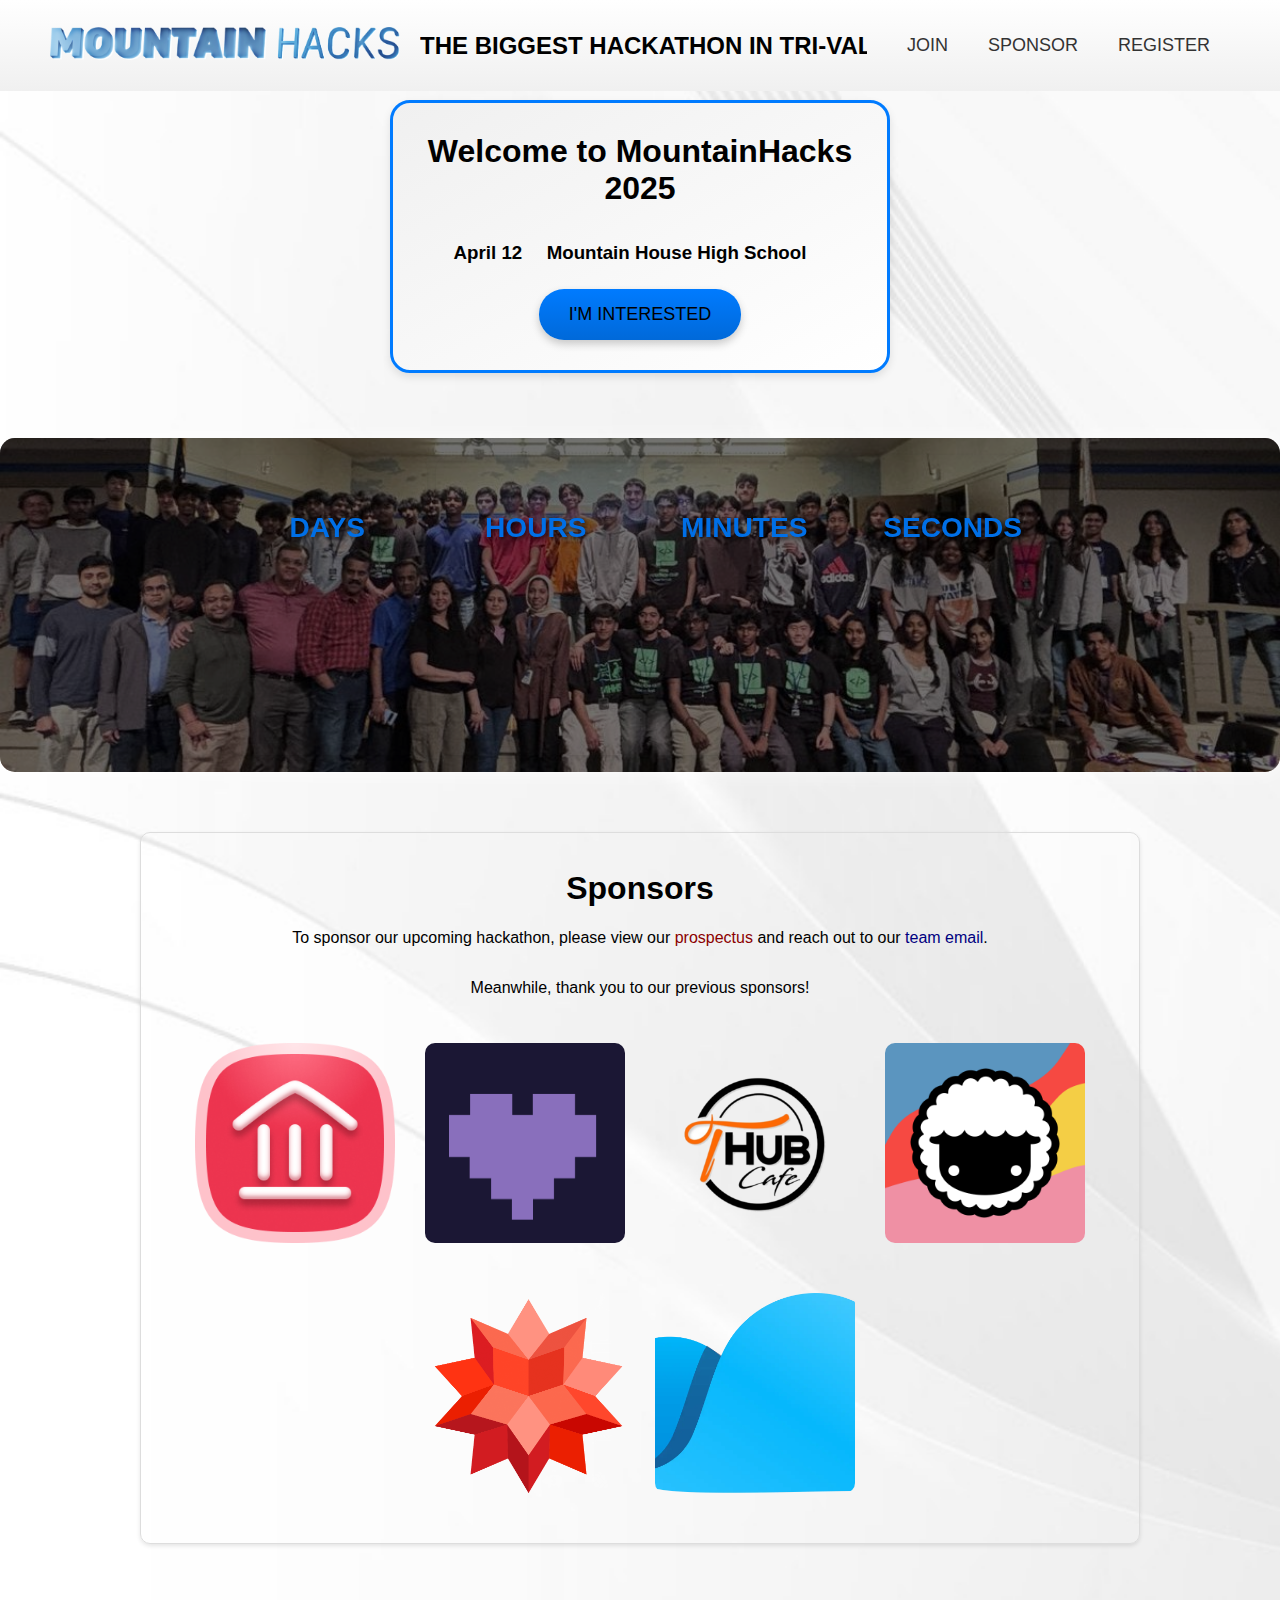
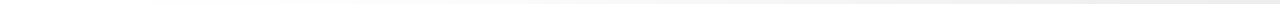
<file: index.html>
<!DOCTYPE html>
<html>
<head>
    <link rel="stylesheet" href="style.css">
</head>
<body>
    <header class="header">
        <a>
            <img src="mtlogo.png" alt="Logo" class="logo">
        </a>
        <a class="sliding-container">
            <h2 class="repeatHoriz">THE BIGGEST HACKATHON IN TRI-VALLEY</h2>
        </a>
        <nav class="navView">
            <a href="https://mountainhacks2024.slack.com/join/shared_invite/zt-2cocjnjfn-b5Tl7r2W8luT~kFy6S1S5w#/shared-invite/email" target="_blank">JOIN</a>
            <a href="#sponsor">SPONSOR</a>
            <a href="https://docs.google.com/forms/d/e/1FAIpQLScm-5Y7zkquUhMrC3pmmxAkHdEomP7OEu02g_9cfk1_ybXVbg/closedform?pli=1" target="_blank">REGISTER</a>
        </nav>
    </header>

    <div class="main">
        <h1>Welcome to MountainHacks 2025</h1>
        <h3><a href="https://calendar.google.com/calendar/u/0/r/day/2025/4/12?pli=1" target="_blank">April 12</a></h3>
        <h3><a href="https://mhhs.lammersvilleschooldistrict.net/" target="_blank">Mountain House High School</a></h3>
        <button class="intButton" style="font-family: 'Lucida Sans', 'Lucida Sans Regular', 'Lucida Grande', 'Lucida Sans Unicode', Geneva, Verdana, sans-serif;"><a href="https://mountainhacks2024.slack.com/join/shared_invite/zt-2cocjnjfn-b5Tl7r2W8luT~kFy6S1S5w#/shared-invite/email" target="_blank">I'M INTERESTED</a></button>
    </div>
    <div class="countdown-container">
        <div class="days">
            <h1 id="d"></h1>
            <h3>DAYS</h3>
        </div>
        <div class="hours">
            <h1 id="h"></h1>
            <h3>HOURS</h3>
        </div>
        <div class="minutes">
            <h1 id="m"></h1>
            <h3>MINUTES</h3>
        </div>
        <div class="seconds">
            <h1 id="s"></h1>
            <h3>SECONDS</h3>
        </div>
    </div>
    <div class="sponsor-container" id="sponsor">
        <h1>Sponsors</h1>
        <p>To sponsor our upcoming hackathon, please view our <a href="https://drive.google.com/file/d/13i0Nv0Rg30oUaSHZEksOGxRJddR8vnUR/view?usp=sharing" target="_blank"><span style="color: darkred">prospectus</span></a> and reach out to our <a href="https://mail.google.com/mail/?view=cm&fs=1&to=hackathonclubmhhs@lammersvilleusd.net&su=Sponsorship%20Inquiry" target="_blank"><span style="color: navy;">team email</span></a>.</p>
        <p>Meanwhile, thank you to our previous sponsors!</p>
        <div class="prev-sponsors">
            <a href="https://hackclub.com/" target="_blank"><img src=".png"></a>
            <a href="https://codeforcause.org/" target="_blank"><img src="og-image.png"></a>
            <a href="https://thubcafe.com/" target="_blank"><img src="thub.png"></a>
            <a href="https://www.taskade.com/" target="_blank"><img src="taskade.png"></a>
            <a href="https://www.wolfram.com/" target="_blank"><img src="wolfram.png"></a>
            <a href="https://www.echo3d.com/" target="_blank"><img src="echo.png"></a>
        </div>
    </div>
    <script src="count.js"></script>
    <script src="sponsors.js"></script> 
</body>
</html>
</file>
<file: style.css>
* {
    margin: 0;
    padding: 0;
    box-sizing: border-box;
    font-family: 'Bebas Neue', sans-serif;
}

a {
    text-decoration: none;
}

a:visited {
    color: inherit;
}

body {
    min-height: 100vh;
    background-image: url(back.jpg);
    background-repeat: no-repeat;
    background-size: cover;
}

.header {
    position: fixed;
    top: 0;
    left: 0;
    width: 100%;
    display: flex;
    justify-content: space-between;
    align-items: center;
    z-index: 100;
    backdrop-filter: blur(5px); 
    background: linear-gradient(to bottom, #ffffff, #f0f0f0);
    padding: 20px 50px;
    font-family: 'Roboto', sans-serif; 
}

.navView {
    display: flex;
    flex-wrap: nowrap;
    white-space: nowrap;
}

.navView a {
    text-decoration: none;
    display: flex;
    flex-wrap: nowrap;
    font-size: 18px;
    padding: 15px 20px;
    color: #333;
    transition: color 0.3s ease;
}

.navView a:hover {
    color: #007bff; 
}

.logo {
    width: 350px; 
    height: auto;
}

.sliding-container {
    position: relative;
    overflow: hidden;
    width: calc(100% - 500px);
    margin: 0 20px;
}

.repeatHoriz {
    display: inline-block;
    white-space: nowrap;
    animation: bounceHorizontal 10s infinite;
}

@keyframes bounceHorizontal {
    0% {
        transform: translateX(calc(90%));
    }
    50% {
        transform: translateX(calc(0%));
    }
    100% {
        transform: translateX(calc(115%));
    }
}

.main {
    background: linear-gradient(to bottom right, #f0f0f0, #ffffff);
    border: 3px solid #007bff;
    border-radius: 20px;
    box-shadow: 0 4px 8px rgba(0, 0, 0, 0.1); 
    padding: 30px;
    width: 500px;
    margin: 0 auto;
    margin-top: 100px;
    text-align: center;
}

.main h3 {
    color: black; 
    display: inline-block;
    margin-right: 20px;
    margin-top: 35px;
    transition: text-shadow 0.3s ease, font-size 0.3s ease; 
}

.main h3:hover {
    text-shadow: 0 0 10px rgba(0, 0, 0, 0.2);
    font-size: 1.2em;
    cursor: pointer;
    text-decoration: none;
}


.intButton {
    background: linear-gradient(to bottom, #007bff, #0069d9);
    border: none;
    padding: 15px 30px;
    border-radius: 25px;
    color: #fff;
    font-size: 18px;
    cursor: pointer;
    box-shadow: 0 4px 8px rgba(0, 0, 0, 0.2);
    margin-top: 25px;
}

.intButton:hover {
    background: linear-gradient(to bottom, #0069d9, #007bff);
    box-shadow: 0 6px 10px rgba(0, 0, 0, 0.3);
}

a {
    color: black; 
    transition: color 0.3s ease;
}

a:hover {
    color: #004386; 
}


.days, .hours, .minutes, .seconds {
    display: inline-block;
    margin-right: 2px;
    font-size: 24px;
    font-weight: bold;
    border-radius: 15px;
    box-shadow: 0 2px 4px rgba(0, 0, 0, 0.1);
    padding: 7px;
    width: 200px;
    height: 300px;
    margin: 2px; 
    text-align: center;

    color: #000; 
}

.countdown-container {
    position: relative;
    text-align: center;
    margin: 0 auto;
    margin-top: 65px;
    padding: 15px; 
    border-radius: 15px; 
    background-image: url(groupPic.jpg);
    filter: brightness(90%) drop-shadow(0 0 10px rgba(255, 255, 255, 0.8));
    background-repeat: no-repeat;
    background-size: cover;     
    overflow: hidden; 
}

.countdown-container::before {
    content: '';
    position: absolute;
    top: 0;
    left: 0;
    width: 100%;
    height: 100%;
    background-color: rgba(0, 0, 0, 0.5); 
    z-index: -1; 
}



.countdown-container h1, .countdown-container h3 {
    margin-top: 50px;
    color: #007bff ; 
    text-shadow: 2px 2px 4px rgba(0, 0, 0, 0.7); 
}



.sponsor-container {
    max-width: 1000px; 
    margin: 60px auto; 
    padding: 30px; 
    border: 1px solid #ddd; 
    border-radius: 10px;
    box-shadow: 0 2px 4px rgba(0, 0, 0, 0.1); 
    text-align: center; 
    line-height: 50px;
}
  
  .prev-sponsors {
    display: flex;
    flex-wrap: wrap;
    justify-content: center;
    gap: 30px; 
    margin-top: 30px;
  }
  
  .prev-sponsors img {
    width: 200px; 
    height: 200px; 
    object-fit: cover; 
    border-radius: 10px; 
    transition: transform 0.3s ease-in-out; 
  }
  
  .prev-sponsors img:hover {
    transform: scale(1.1); 
    text-shadow: 2px 2px 4px rgba(0, 0, 0, 0.7); 
  }
</file>
